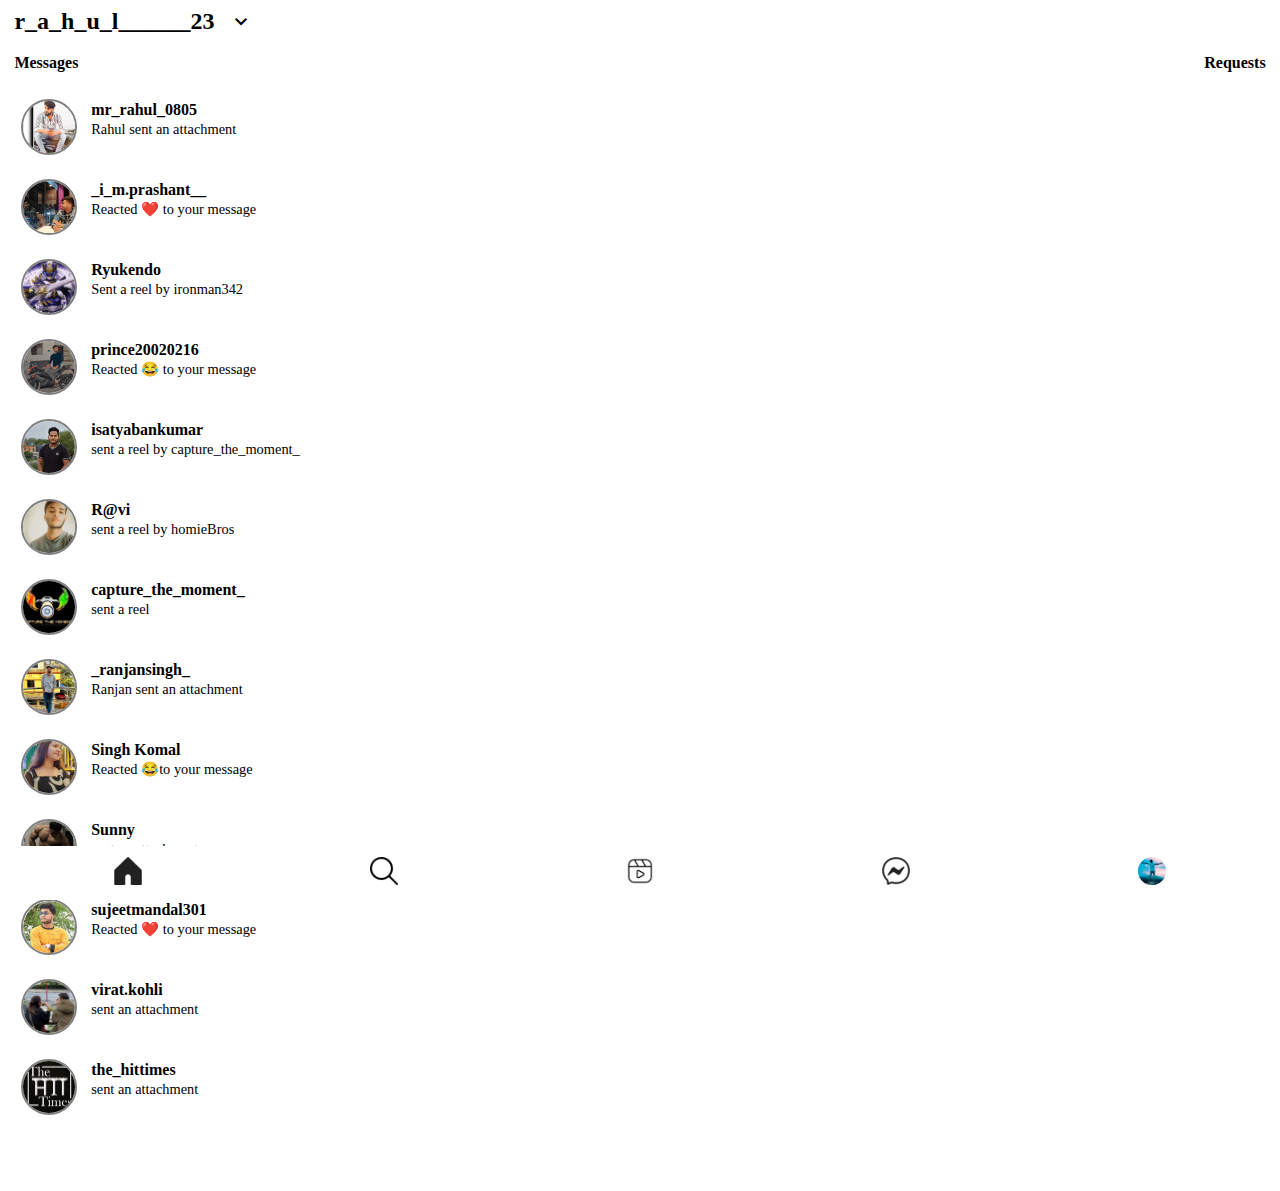
<file: message.html>
<!DOCTYPE html>
<html lang="en">

<head>
    <meta charset="UTF-8">
    <meta name="viewport" content="width=device-width, initial-scale=1.0">
    <title>Document</title>
    <link rel="stylesheet"
        href="https://fonts.googleapis.com/css2?family=Material+Symbols+Outlined:opsz,wght,FILL,GRAD@24,400,0,0" />
    <style>
        * {
            margin: 0;
            padding: 0;
            box-sizing: border-box;
            /* border: 2px solid indianred; */
            font-family: "Roboto";


        }



        h3 {
            margin-top: .7rem;
            margin-left: .9rem;
            margin-right: .9rem;
            font-size: 1rem;
        }

        .bottom_navlist {

            background-color: white;
            width: 100%;
            height: 6vh;
            bottom: 0;
            display: flex;
            justify-content: space-around;
            align-items: center;
            position: fixed;
            z-index: 1;
            list-style: none;
            /* margin-top: 7rem; */
        }

        .bottom_navlist img {
            height: 1.7rem !important;
            width: 1.7rem !important;
        }

        .UserName {
            display: flex;
            /* justify-content: space-around; */
            align-items: center;
        }

        .UserName h2 {
            margin: .5rem .9rem;
            font-family: "Roboto";
            /* background-color: rgb(233, 227, 227); */

        }

        .info {
            display: flex;
            justify-content: space-between;
        }

        .messageBox {
            width: 100%;
            height: auto;
            /* background-color: pink; */
            /* border: 2px solid black; */
            padding: .2rem .3rem;

        }

        .msgImg {
            width: 3.5rem;
            height: 3.5rem;
            border: 2px solid gray;
            border-radius: 100%;
            object-fit: cover;
        }

        .msg-cont {
            display: flex;
            /* justify-content: center; */
            /* align-items: center; */
            margin: 1.5rem 1rem;

        }

        .msg_area {
            padding: 0rem .9rem;
        }

        .msg_area h3 {
            margin: .1rem 0rem;
        }

        .msg_area p {
            font-size: .9rem;
        }
    </style>
</head>

<body>

    <div class="UserName">
        <h2>r_a_h_u_l______23</h2>
        <span class="material-symbols-outlined">
            keyboard_arrow_down
        </span>
    </div>
    <div class="info">
        <h3>Messages</h3>
        <h3>Requests</h3>
    </div>
    <div class="messageBox">
        <div class="msg-cont">
            <img class="msgImg" src="rahulcrprofilepic.png" alt="">
            <div class="msg_area">
                <h3>mr_rahul_0805</h3>
                <p>Rahul sent an attachment</p>
            </div>
        </div>
        <div class="msg-cont">
            <img class="msgImg" src="prashant_DP.png" alt="">
            <div class="msg_area">
                <h3>_i_m.prashant__</h3>
                <p>Reacted ❤️ to your message</p>
            </div>
        </div>
        <div class="msg-cont">
            <img class="msgImg" src="ryukendo.jpg" alt="">
            <div class="msg_area">
                <h3>Ryukendo</h3>
                <p>Sent a reel by ironman342</p>
            </div>
        </div>
        <div class="msg-cont">
            <img class="msgImg" src="prince.png" alt="">
            <div class="msg_area">
                <h3>prince20020216</h3>
                <p>Reacted 😂 to your message</p>
            </div>
        </div>
        <div class="msg-cont">
            <img class="msgImg" src="satyabanprofilepic.png" alt="">
            <div class="msg_area">
                <h3>isatyabankumar</h3>
                <p>sent a reel by capture_the_moment_</p>
            </div>
        </div>
        <div class="msg-cont">
            <img class="msgImg" src="ravi.png" alt="">
            <div class="msg_area">
                <h3>R@vi</h3>
                <p>sent a reel by homieBros</p>
            </div>
        </div>
        <div class="msg-cont">
            <img class="msgImg" src="capture.png" alt="">
            <div class="msg_area">
                <h3>capture_the_moment_</h3>
                <p>sent a reel</p>
            </div>
        </div>
        <div class="msg-cont">
            <img class="msgImg" src="Rajjo.png" alt="">
            <div class="msg_area">
                <h3>_ranjansingh_</h3>
                <p>Ranjan sent an attachment</p>
            </div>
        </div>
        <div class="msg-cont">
            <img class="msgImg" src="komaldp.png" alt="">
            <div class="msg_area">
                <h3>Singh Komal</h3>
                <p>Reacted 😂to your message</p>
            </div>
        </div>
        <div class="msg-cont">
            <img class="msgImg" src="VinayakDp.png" alt="">
            <div class="msg_area">
                <h3>Sunny</h3>
                <p>sent an attachment</p>
            </div>
        </div>
        <div class="msg-cont">
            <img class="msgImg" src="sujeetprofilepic (2).png" alt="">
            <div class="msg_area">
                <h3>sujeetmandal301</h3>
                <p>Reacted ❤️ to your message</p>
            </div>
        </div>
        <div class="msg-cont">
            <img class="msgImg" src="Virat.jpeg" alt="">
            <div class="msg_area">
                <h3>virat.kohli</h3>
                <p>sent an attachment</p>
            </div>
        </div>
        <div class="msg-cont">
            <img class="msgImg" src="the_hittimes.png" style="margin-bottom:3rem ;" alt="">
            <div class="msg_area">
                <h3>the_hittimes</h3>
                <p> sent an attachment</p>
            </div>
        </div>

    </div>


    <div class="bottom_navlist">
        <li><img class="homePage" src="home (1).PNG" alt=""></li>
        <li><img class="openSearch" src="search.png" alt=""></li>
        <li><img class="openReel" src="reel.jpg " alt=""></li>
        <li><img class="openMessage" src="messenger (1).PNG" alt=""></li>
        <li><img class="profilephoto" src="logoiinsta.png" alt=""></li>

    </div>




    <script src="index.js"></script>
</body>

</html>
</file>
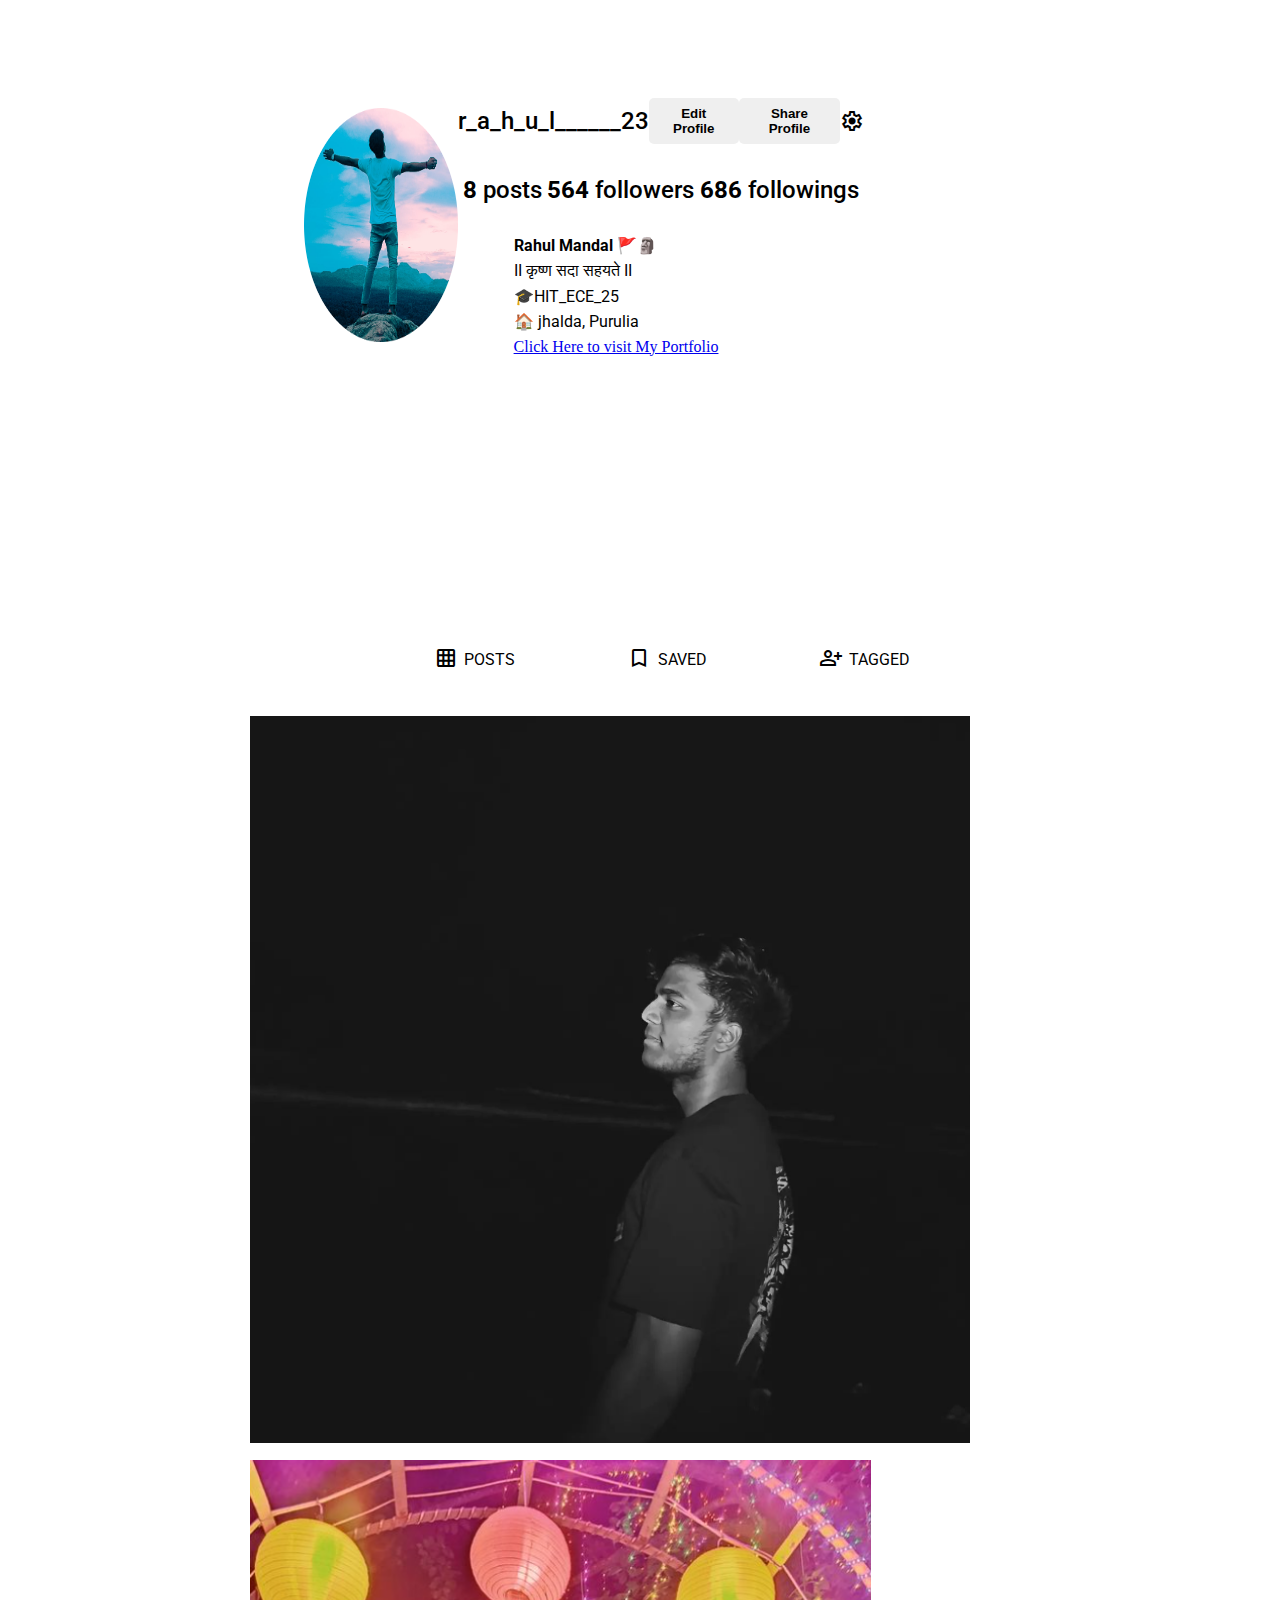
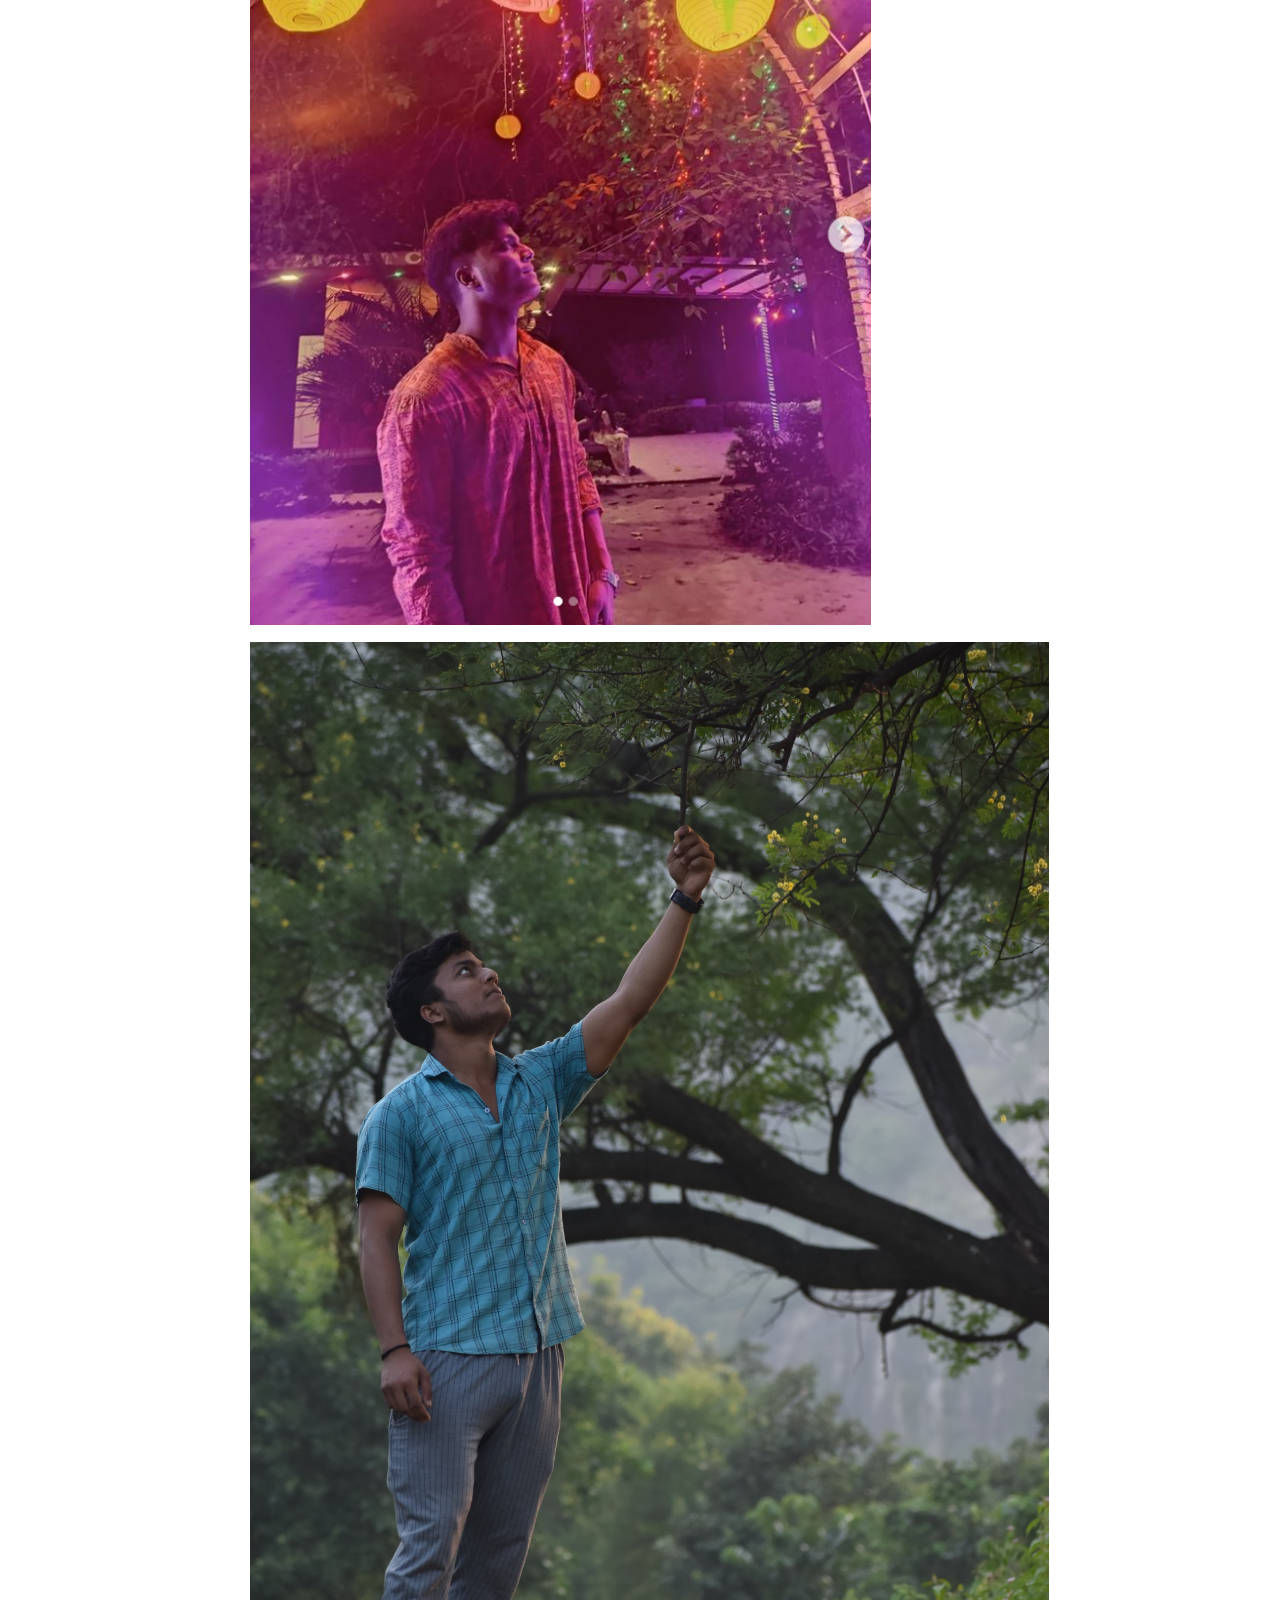
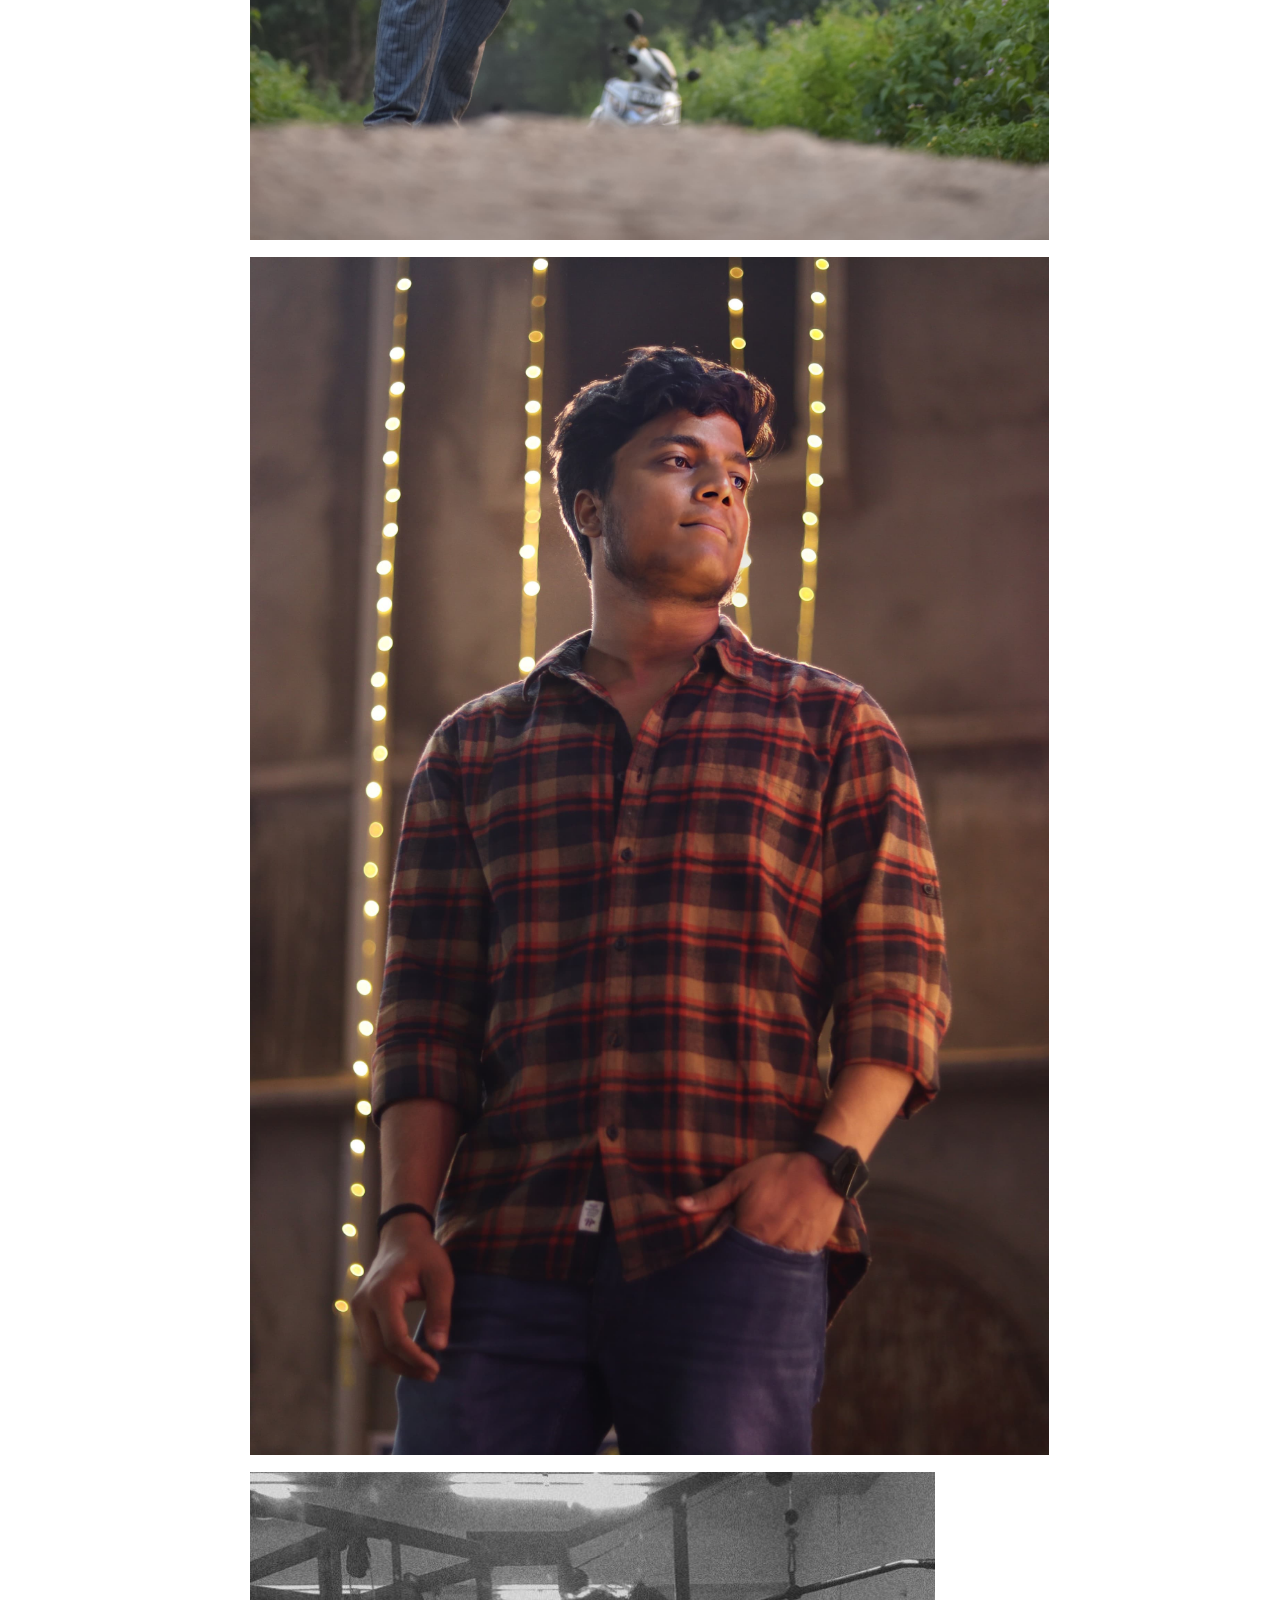
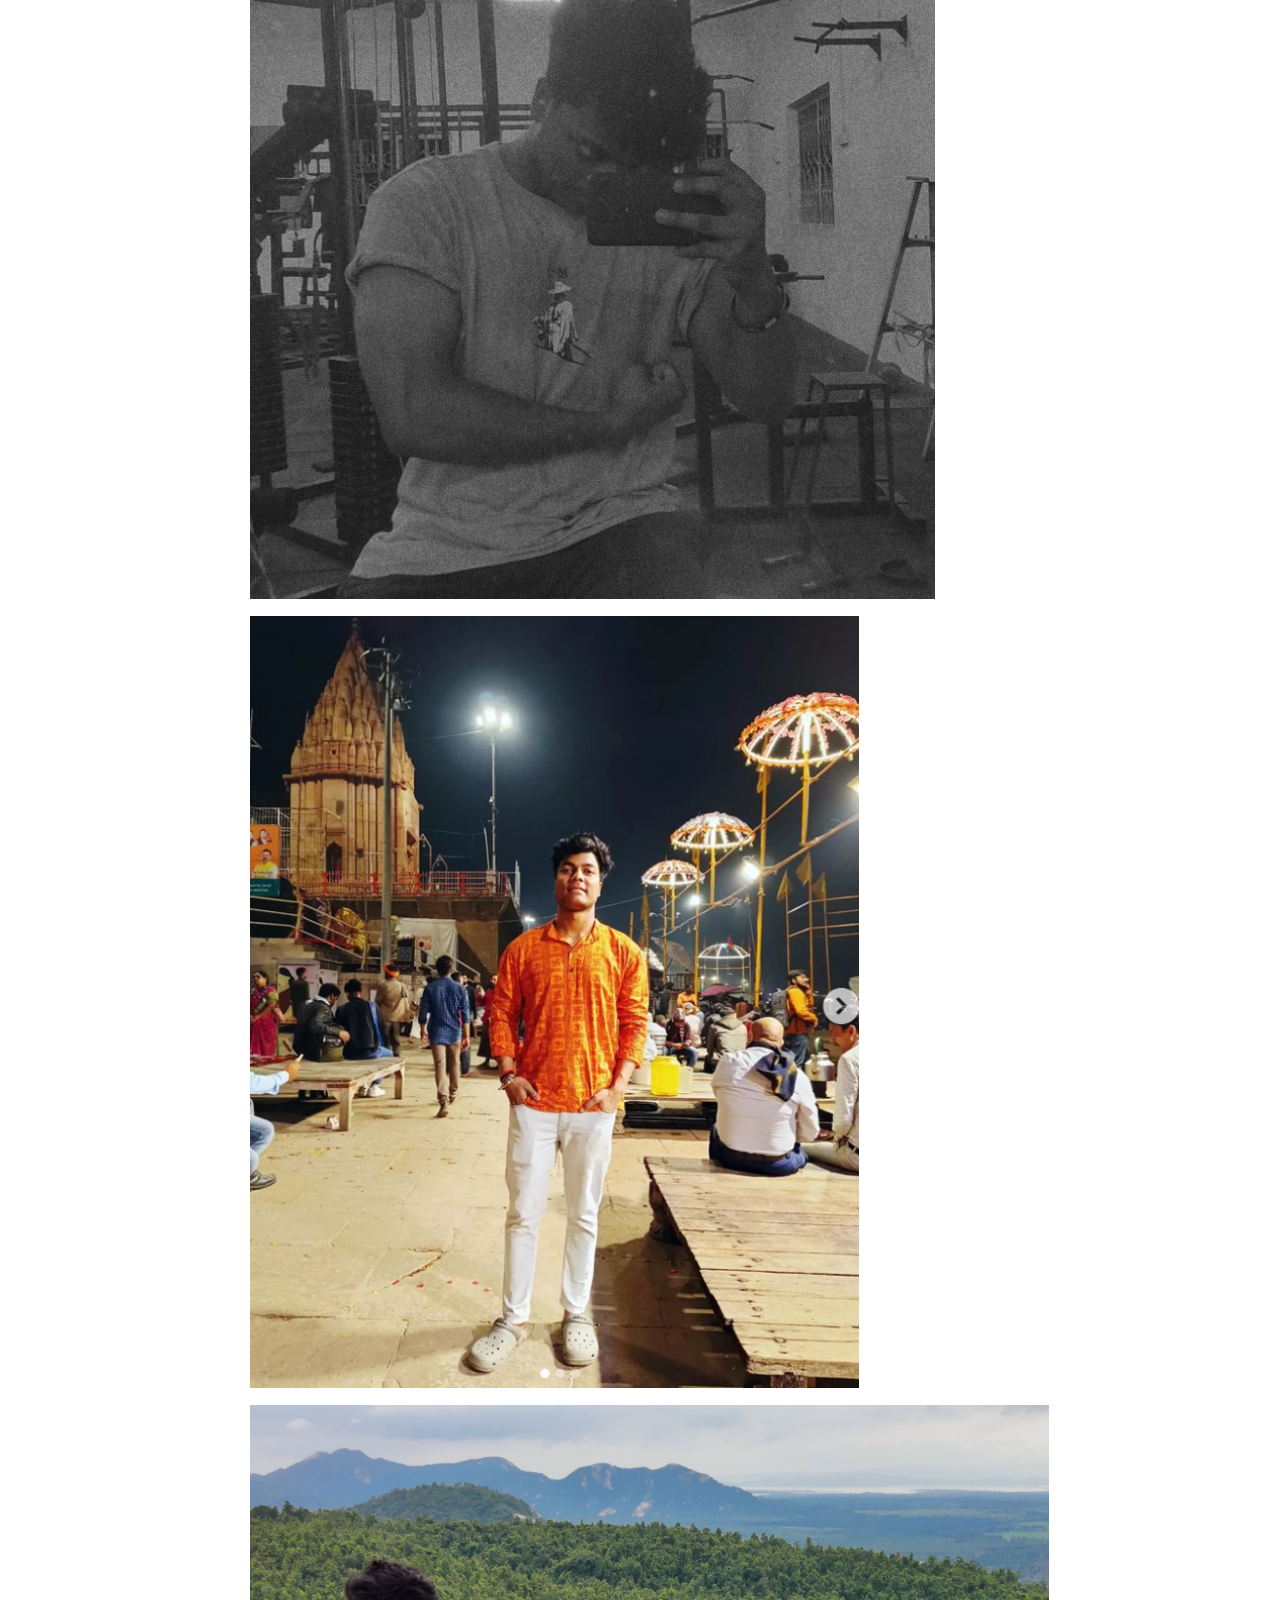
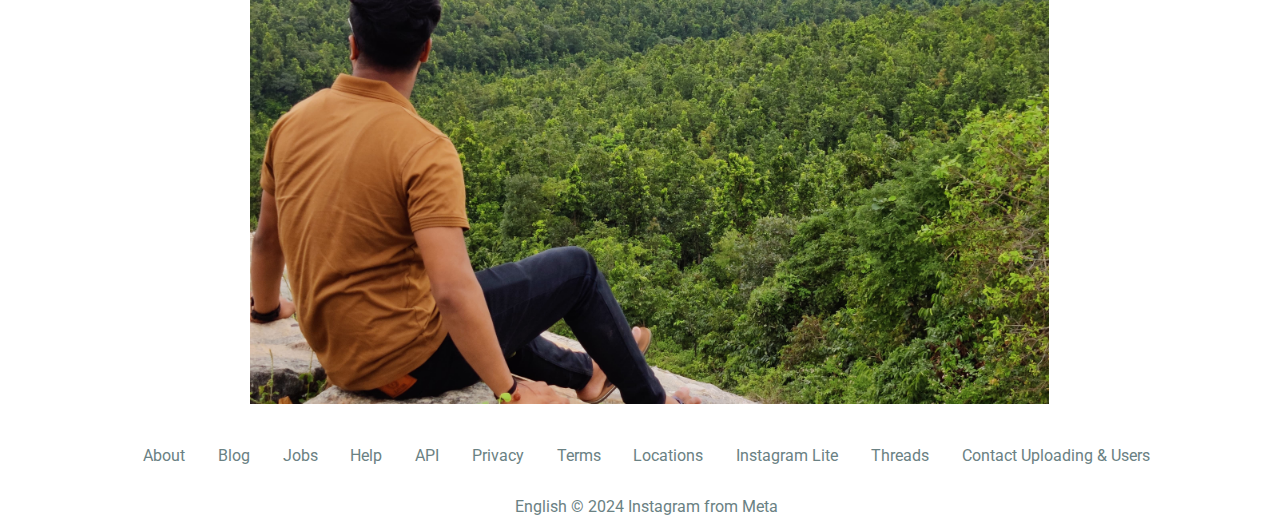
<file: profile.html>
<!DOCTYPE html>
<html lang="en">

<head>
    <meta charset="UTF-8">
    <meta name="viewport" content="width=device-width, initial-scale=1.0">
    <title>Profile</title>
    <link rel="stylesheet" href="profile.css">
    <link rel="stylesheet"
        href="https://fonts.googleapis.com/css2?family=Material+Symbols+Outlined:opsz,wght,FILL,GRAD@20..48,100..700,0..1,-50..200" />
    <style>
        @import url('https://fonts.googleapis.com/css2?family=Montserrat:ital,wght@0,100..900;1,100..900&family=Roboto:ital,wght@0,100;0,300;0,400;0,500;0,700;0,900;1,100;1,300;1,400;1,500;1,700;1,900&display=swap');
    </style>
    <link rel="stylesheet" href="profile_mobile.css">
</head>

<body>


    <div class="container1">
        <div class="container_items">

            <div class="left_side">
                <img src="logoiinsta.png" alt="">
            </div>
            <div class="right_side">
                <div class="rightSideHeading">

                    <div class="prof_name">
                        <h2>r_a_h_u_l______23</h2>

                    </div>
                    <div class="prof_btn">
                        <button>Edit Profile</button>
                    </div>
                    <div class="prof_btn">
                        <button>Share Profile</button>
                    </div>
                    <span id="gear" class="material-symbols-outlined">
                        settings
                    </span>
                </div>

                <div class="Connections">
                    <span>
                        <H2><b>8</b> posts</H2>
                    </span>
                    <span>
                        <H2><b>564</b> followers</H2>
                    </span>
                    <span>
                        <H2><b>686</b> followings</H2>
                    </span>
                </div>
                <div class="content">
                    <h4>Rahul Mandal 🚩🗿</h4>
                    <p>II कृष्ण सदा सहयते II</p>
                    <p>🎓HIT_ECE_25</p>
                    <p>🏠 jhalda, Purulia</p>
                    <a
                        href="https://ryukendo-rahul.github.io/My-Portfolio-Website/">Click Here to visit My Portfolio</a>
                </div>

            </div>

        </div>
    </div>

    <div class="tab_Bar">
        <ul>
            <li><span class="material-symbols-outlined">
                    grid_on
                </span> <a href="#"> POSTS </a></li>
            <li><span class="material-symbols-outlined">
                    bookmark </span> <a href="#"> SAVED</a></li>
            <li> <span class="material-symbols-outlined">
                    person_add
                </span> <a href="#">TAGGED</a></li>
        </ul>
    </div>

    <div class="container2">


        <div class="profile-posts">


            <div>
                <img src="profile_post3.png" alt="">
            </div>

            <div>
                <img src="profile_post5.png" alt="">

            </div>

            <div>
                <img src="profile_post2.jpg" alt="">
            </div>

            <div>
                <img src="profile_post1.jpg" alt="">
            </div>

            <div>
                <img src="profile_post4.jpg" alt="">
            </div>

            <div>
                <img src="profile_post6.png" alt="">
            </div>
            <div>
                <img src="profile_post7.jpg" alt="">
            </div>

        </div>

        <div class="profile_description">
            <div class="pro_des">
                <a href="#">About</a>
                <a href="#">Blog</a>
                <a href="#">Jobs</a>
                <a href="#">Help</a>
                <a href="#">API</a>
                <a href="#">Privacy</a>
                <a href="#">Terms</a>
                <a href="#">Locations</a>
                <a href="#">Instagram Lite</a>
                <a href="#">Threads</a>
                <a href="#">Contact Uploading & Users</a>
            </div>
        </div>

        <div class="bottom_navlist">
            <li><img class="homePage" src="home (1).PNG" alt=""></li>
            <li><img class="openSearch" src="search.png" alt=""></li>
            <li><img class="openReel" src="reel.jpg " alt=""></li>
            <li><img class="openMessage" src="messenger (1).PNG" alt=""></li>
            <li><img class="profilephoto"  src="logoiinsta.png" alt=""></li>
      
          </div>

        <div class="footer">
            <footer>English © 2024 Instagram from Meta</footer>
        </div>


    </div>
  
    <script src="index.js"></script>


</body>

</html>
</file>
<file: profile.css>
*{
    margin:0;
    padding:0 ;
    box-sizing: border-box;
    overflow-x: none;
}


.container1{
    /* border: 2px solid yellow; */
    height: 70vh;
    width: 100%;
    display: flex;
    flex-direction: row;
    justify-content: space-around;
    align-items: center;
    /* transform: translate(-50%,50%); */
}

.container_items{
    width: 60vw;
    display: flex;
    flex-direction: row;
    justify-content: space-around;
}

.left_side{
  
    /* border: 2px solid red; */
    height: 30vh;
    width: 15vw;
    margin-left: 3rem;
    display: flex;
    justify-content: center;
    align-items: center;
}

.left_side img{
    height: 26vh;
    width: 12vw;
}

.right_side{
    margin-right: 10rem;
    height: 50vh;
    width: 50vw;
    /* border: 2px solid black; */
}
.rightSideHeading{
    margin: .5rem 0rem;
    display: flex;
    justify-content: space-evenly;
    align-items: center;

}
.Connections{
    margin: 2rem 0rem;
    display: flex;
    justify-content: space-evenly;
    align-items: center;
}

.Connections H2{
    font-family: "Roboto";
    font-weight:500;
}
.prof_name h2{
    font-family: "Roboto";
    font-weight: 500;

}

.prof_btn button{
    padding: .5rem .9rem;
    border: none;
    border-radius: 5px;
    font-weight: 600;
}

.prof_btn button:hover{
  background-color: #a1e3e6;
  cursor: pointer;
}

#gear:hover{
    cursor: pointer;
    
}
.content{
    margin-left: 3.5rem;
}
.content h4,p{
    font-family: "Roboto";
    margin: .4rem 0rem;

}
.tab_Bar{
    /* border: 2px solid green; */
    height: 4rem;
    width: 100%;
   
}



.tab_Bar ul{
    /* border: 2px solid red; */
    /* width: 100%; */
    display: flex;
    justify-content: center;
    align-items: center;
    list-style: none;
    /* margin: 2rem 6rem; */
    margin-left: 4rem;
}

.tab_Bar li{
    display: flex;
    justify-content: center;
    align-items: center;
    margin: .5rem 3rem;
    padding: .5rem .5rem;
    /* border: 2px solid rebeccapurple; */


}


.tab_Bar a{
    /* position: absolute; */
 text-decoration: none;
 list-style: none;
 color: black;
 margin-left: .4rem;
 margin-top: .2rem;
 font-family: "Roboto";
}

.container2{
    margin: 1rem 2rem;
    /* border: 3px solid rgb(232, 26, 26); */
    height: auto;
    width: 96vw;
    display: flex;
    flex-direction: column;
    justify-content: center;
    align-items: center;
}

.profile-posts{
    display: flex;
    justify-content:space-between;
    align-items: center;
    flex-wrap: wrap;
    /* border: 2px solid black; */
    height: auto;
    width: 65%;
}

.profile-posts img{
    margin: .4rem .2rem;
    width: 100%;
    height: 100%;
    object-fit: cover;
    /* width: 20rem;
    height: 22rem; */
    /* background-size: cover; */
}

.profile_description{
    margin: 2rem 0rem;
}

.pro_des a{
    text-decoration: none;
    margin: 0rem .9rem;
    font-family: "Roboto";
    color: #6a8183;
}

footer{
    font-family: "Roboto";
    color: #6a8183;
    
}

.bottom_navlist{
    
  display: none;
}
</file>
<file: profile_mobile.css>
* {
    margin: 0;
    padding: 0;
    box-sizing: border-box;
    /* border: 2px solid black; */
    /* overflow-x: none; */
}


@media (max-width:650px) {

    .container1{
        /* border: 2px solid yellow; */
        height: 46vh;
        width: 100%;

    }


    .container_items{
        /* border: 2px solid rgb(70, 211, 124); */
        width: 95%;
        height: 85%;
       
    }
    
    
    
    .left_side{
        position:absolute;
        /* border: 2px solid red; */
        height: 20vh;
        width: 30vw;
        left: -2rem;
        top: 1rem;
        /* display: none; */
      
    }
    
    .left_side img{
        position: absolute;
        top: 2rem;
        left:1rem;
        height: 10vh;
        width: 20vw;
    }
    
    .right_side{
        position: absolute;
        left: 8.3rem;
        top: 0.5rem;
        /* border: 2px solid black; */
        margin-right: 1rem;
        height: 40vh;
        width: 65vw;
        /* display: none; */
    }
    
    .rightSideHeading{
        margin: .5rem 0rem;
        display: flex;
        justify-content: space-between;
        flex-wrap: wrap;
        align-items: center;
    
    }
    .Connections{
        /* border: 4px solid pink; */
        position: absolute;
        width: 95vw;
        top: 17rem;
        left: -9rem;
   
    }
    
    .Connections H2{
       width: 8vw;
        font-size: 1rem;
        font-family: "Roboto";
        font-weight:500;
        /* text-overflow:ellipsis; */
        text-align: center;

    }


    .prof_name h2{
        font-family: "Roboto";
        font-weight: 500;
    
    }

    .prof_btn{
        margin: 1.5rem 0.5rem;
    }

    #gear{
        position: absolute;
        top: 0.65rem;
        right: 2rem;
    }
    
    .content{
        position: absolute;
        /* border: 2px solid yellow; */
        left:-11rem;
        top: 8rem;
    }

    .content a{
        text-decoration: none;
    }
    .tab_Bar{
        /* border: 2px solid green; */
        height: 4rem;
        width:80%;
        /* display: none; */
    }
    
    
    
    .tab_Bar ul{
        /* border: 2px solid green; */
        /* width: 100%; */
        display: flex;
        justify-content: center;
        align-items: center;
        list-style: none;
        
    }
    
    .tab_Bar li{
        display: flex;
        justify-content: center;
        align-items: center;
        margin: .5rem 1.8rem;
        padding: 2px 1px;
        /* border: 2px solid red; */
        position: relative;
        left: .8rem;
        
        
    }
    
    
    .tab_Bar a{
        /* position: absolute; */
        text-decoration: none;
     list-style: none;
     color: black;
     margin-left: .2rem;
     margin-top: .2rem;
     font-family: "Roboto";
     /* border: 2px solid rebeccapurple; */
    }
    
    .container2{
        margin: 0rem 0.1rem;
        /* border: 3px solid rgb(232, 26, 26); */
        height: auto;
        width: 98%;
        display: flex;
        flex-direction: column;
        justify-content: center;
        align-items: center;
    }
    
    .profile-posts{
        display: flex;
        justify-content:space-between;
        align-items: center;
        flex-wrap: wrap;
        /* border: 2px solid black; */
        height: auto;
        width: 100%;
        /* border: 2px solid rebeccapurple; */
    }
    
    .profile-posts img{
        margin: .4rem .2rem;
        width: 7.8rem;
        height: 8.3rem;
        /* background-size: cover; */
    }
    
    .profile_description{
        margin: 2rem 0rem;
    }
    
    .pro_des a{
     display: none;
    }
    
    footer{
      display: none;
        
    }
    

    .bottom_navlist{
        
        background-color: white;
        width: 100%;
        height: 6vh;
        bottom: 0;
        display: flex;
        justify-content:space-around;
        align-items: center;
        position: fixed;
        z-index: 1;
        list-style: none;
    }
    .bottom_navlist  img{
        height: 1.7rem !important;
        width: 1.7rem !important;
    }
    
}
</file>
